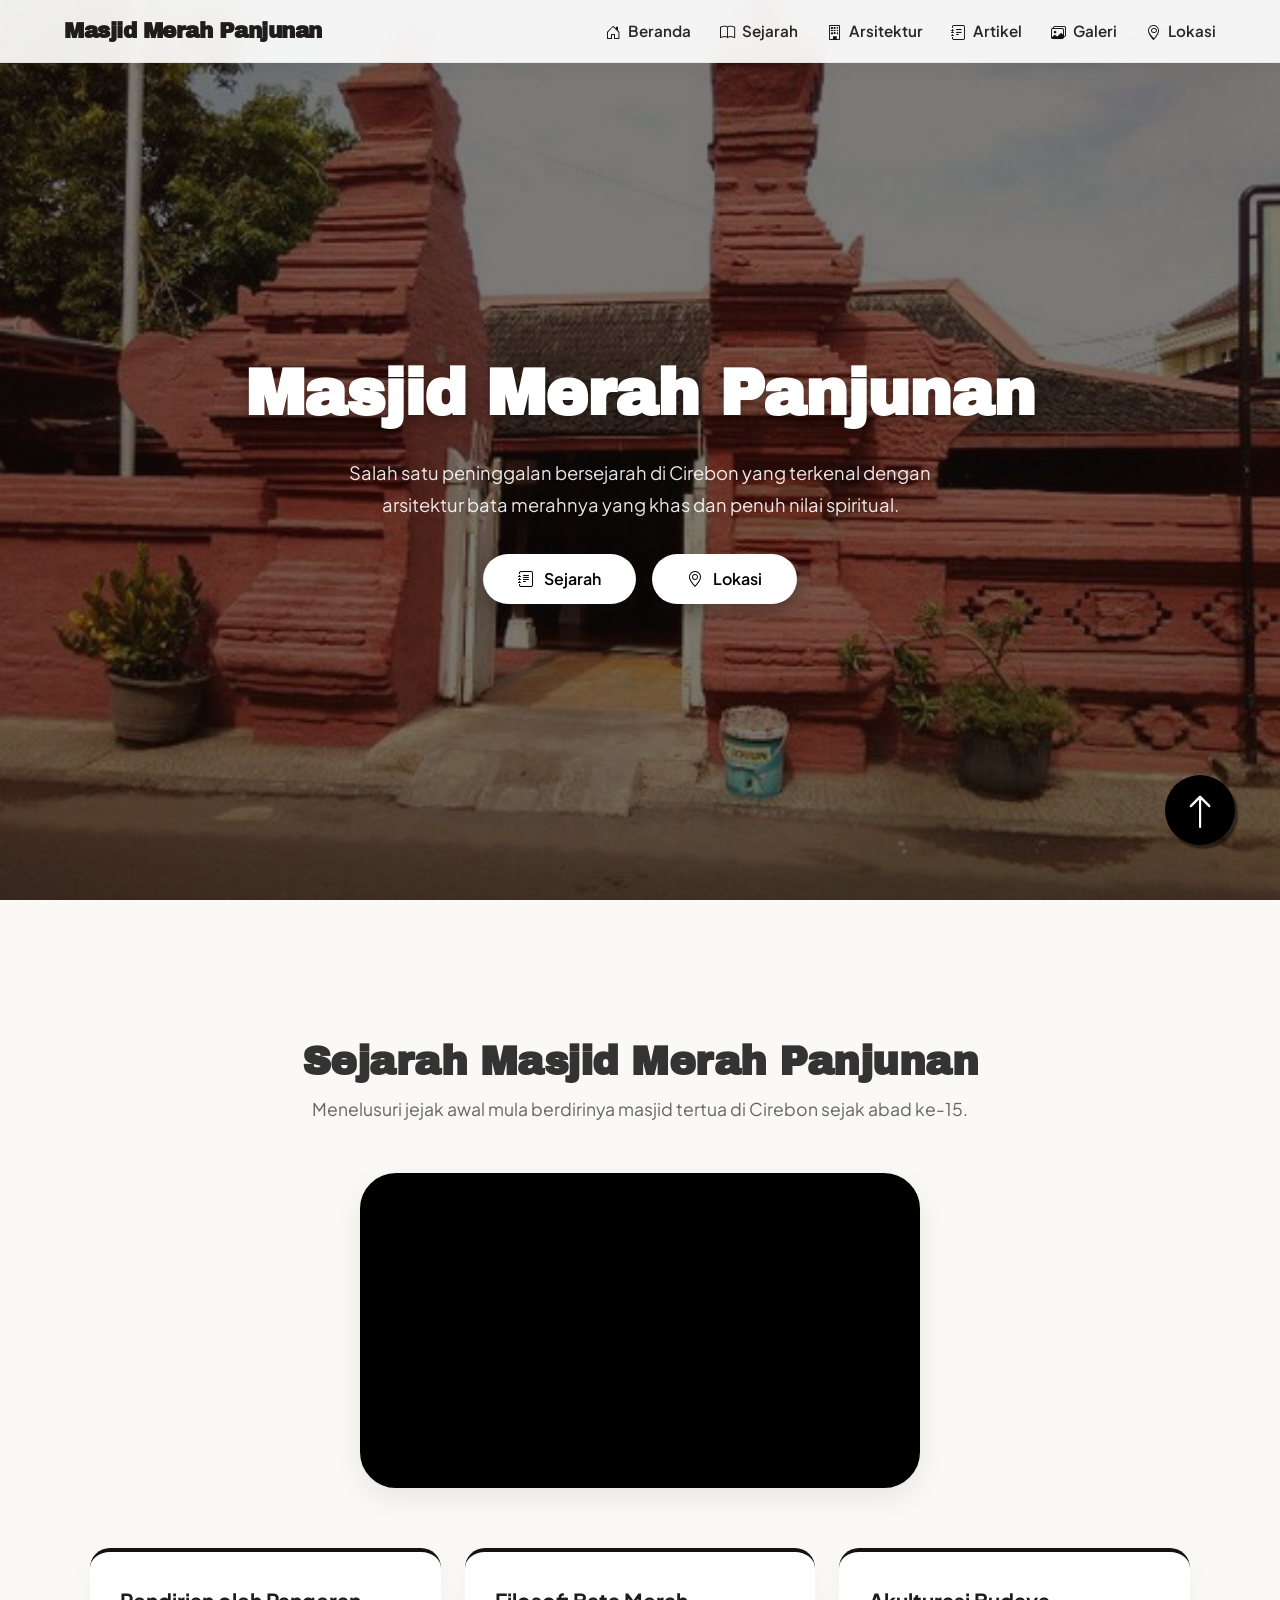
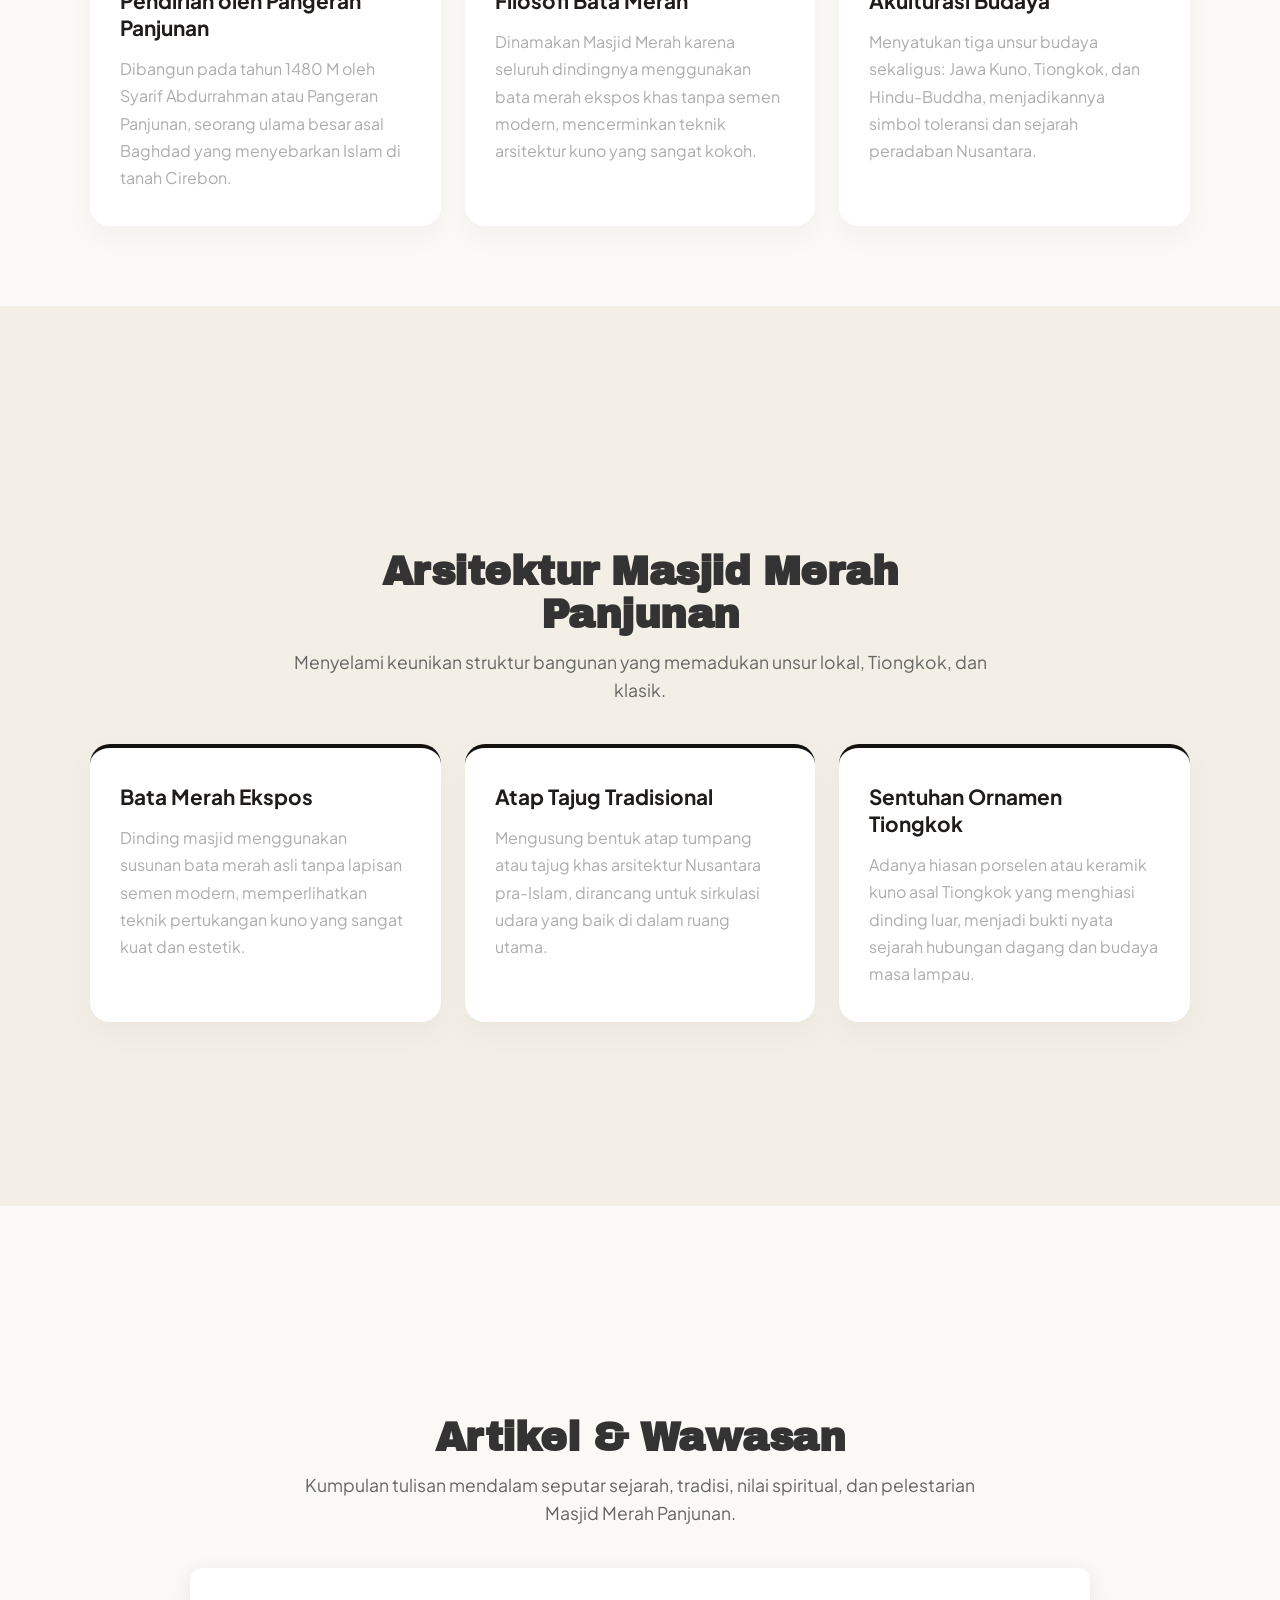
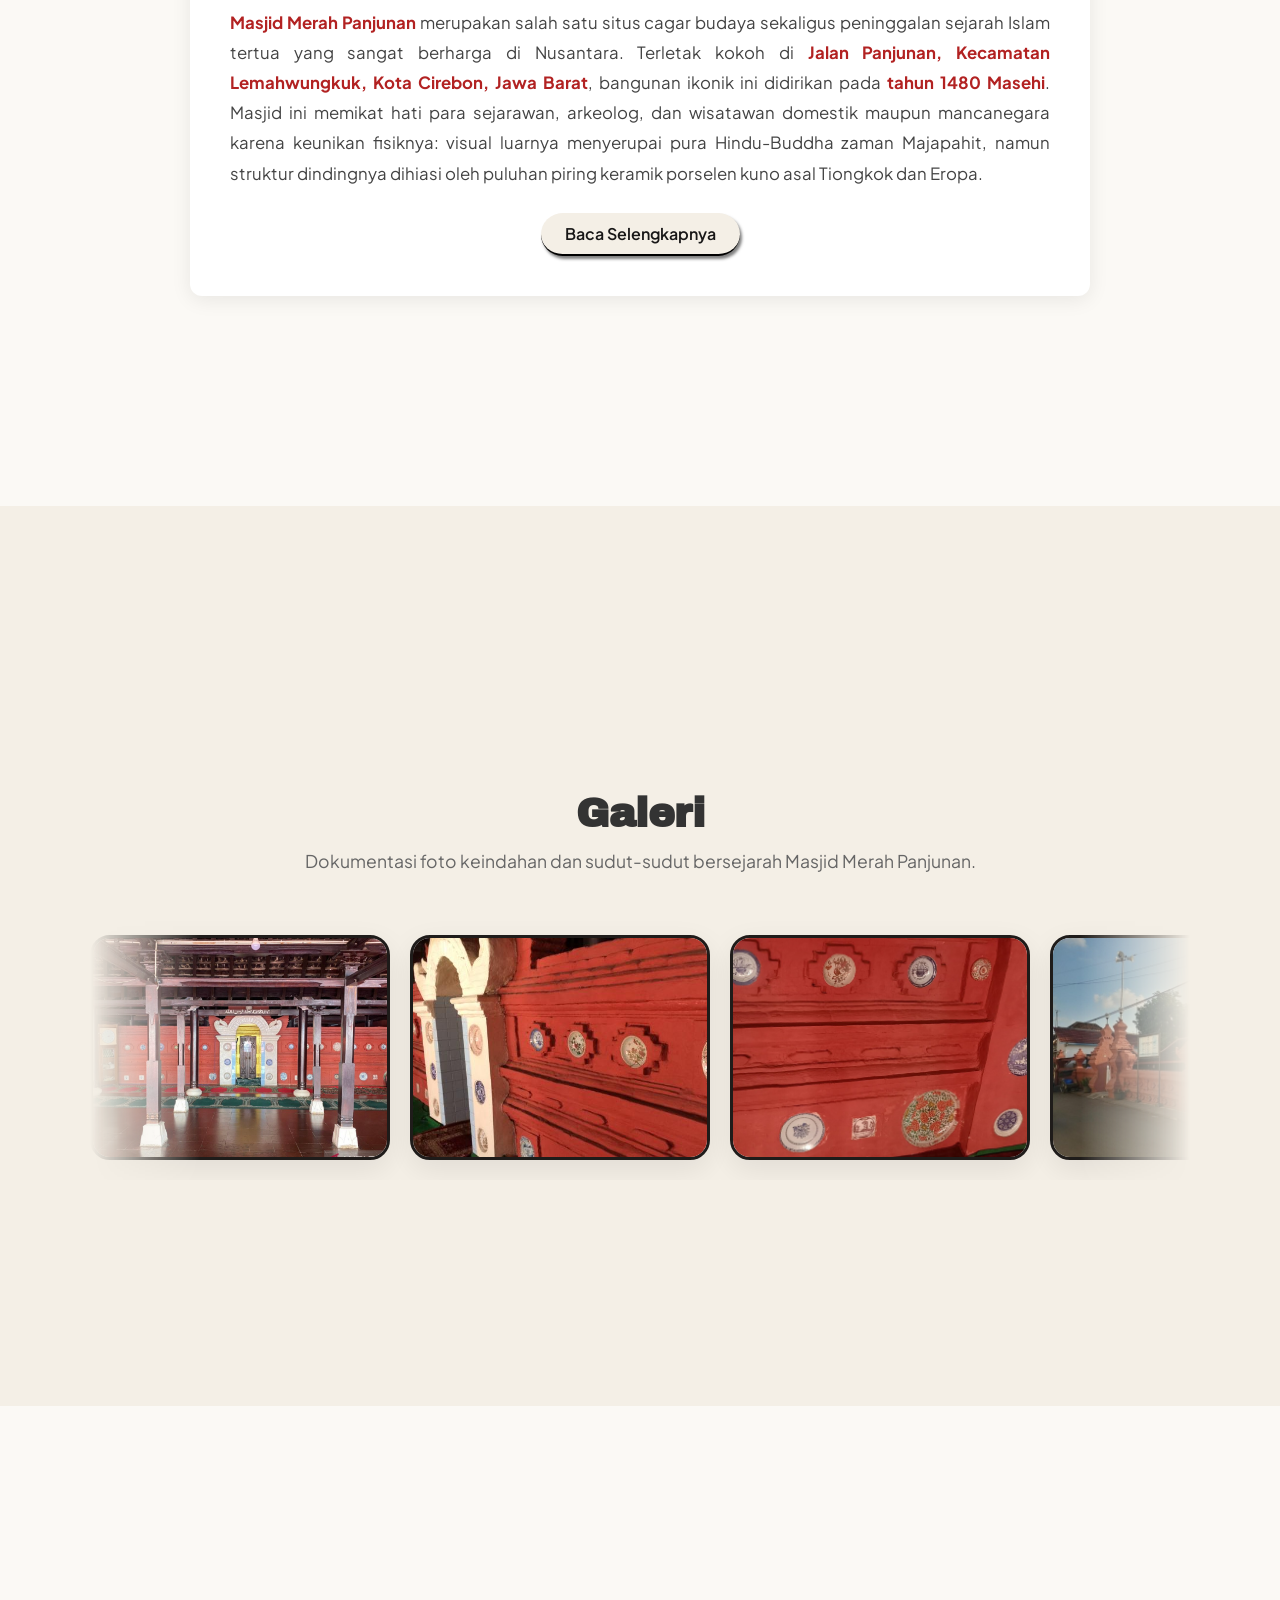
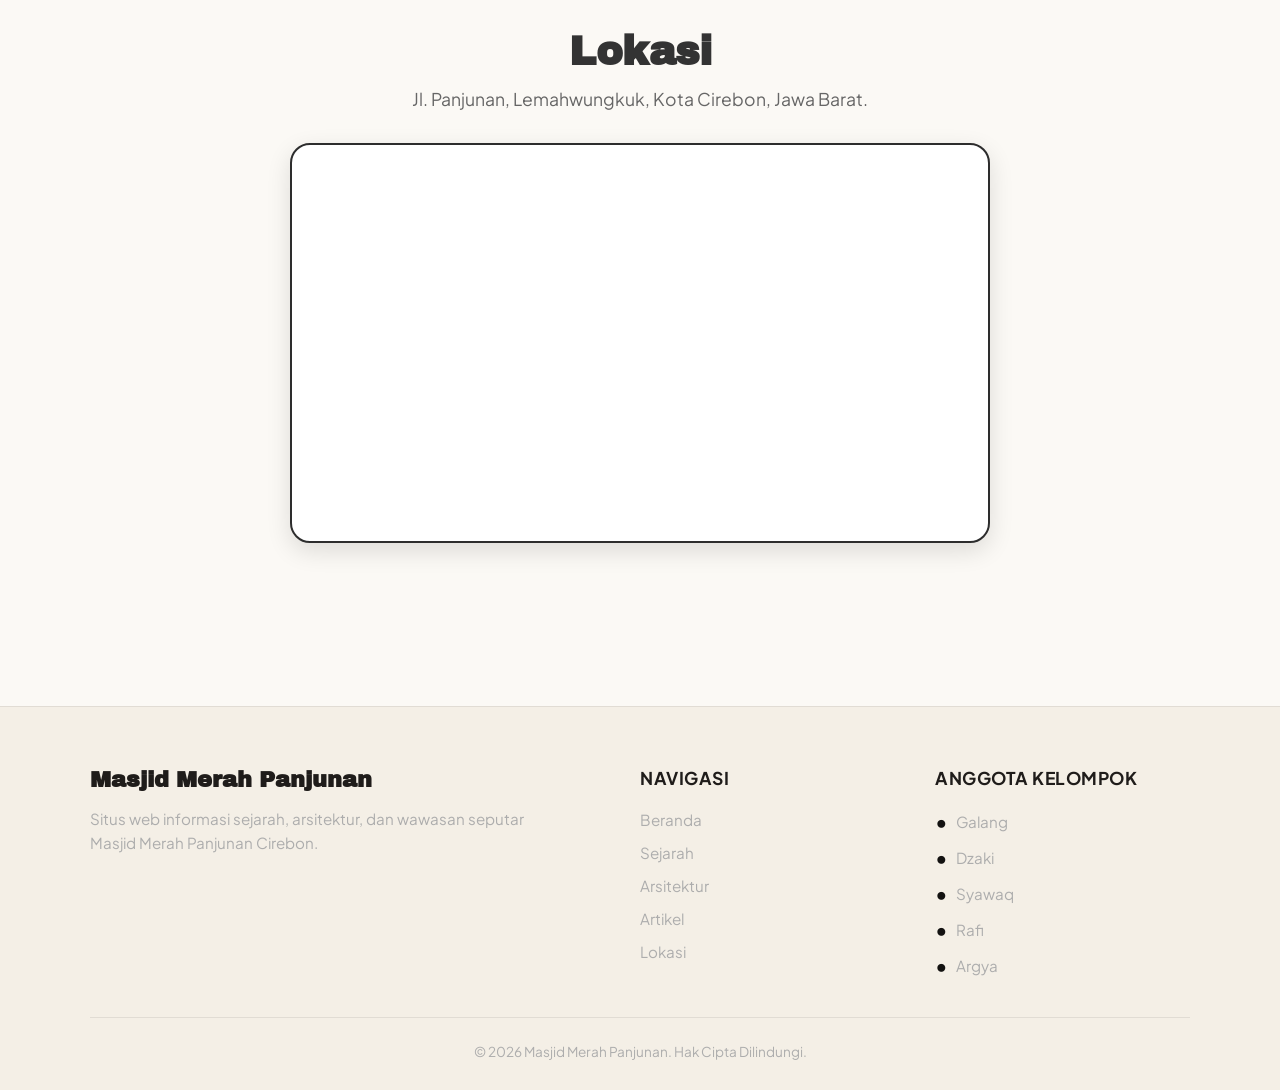
<file: index.html>
<!doctype html>
<html lang="en">
  <head>
    <meta charset="UTF-8" />
    <meta name="viewport" content="width=device-width, initial-scale=1.0" />
    <title>Masjid Merah Panjunan</title>
    <link rel="stylesheet" href="style.css" />
  </head>
  <body>
    <nav>
      <div>
        <h1>Masjid Merah Panjunan</h1>
      </div>
      <input type="checkbox" id="menu-toggle" />
      <label for="menu-toggle" class="menu-icon">
        <i class="bi bi-list"></i>
      </label>
      <ul>
        <li>
          <a href="#Beranda"><i class="bi bi-house-door"></i> Beranda</a>
        </li>
        <li>
          <a href="#Sejarah"><i class="bi bi-book"></i> Sejarah</a>
        </li>
        <li>
          <a href="#Arsitektur"><i class="bi bi-building"></i> Arsitektur</a>
        </li>
        <li>
          <a href="#Artikel"><i class="bi bi-journal-text"></i> Artikel</a>
        </li>
        <li>
          <a href="#Galeri"><i class="bi bi-images"></i> Galeri</a>
        </li>
        <li>
          <a href="#Lokasi"><i class="bi bi-geo-alt"></i> Lokasi</a>
        </li>
      </ul>
    </nav>

    <div>
      <section id="Beranda">
        <div class="content-beranda">
          <div class="judul-beranda">
            <h1>Masjid Merah Panjunan</h1>
            <p>
              Salah satu peninggalan bersejarah di Cirebon yang terkenal
              dengan<br />
              arsitektur bata merahnya yang khas dan penuh nilai spiritual.
            </p>
            <div class="kontainer-tombol">
              <a href="#Sejarah"><i class="bi bi-journal-text"></i> Sejarah</a>
              <a href="#Lokasi"><i class="bi bi-geo-alt"></i> Lokasi</a>
            </div>
          </div>
        </div>
      </section>

      <section id="Sejarah">
        <div class="content-Sejarah">
          <div class="header-box">
            <h2>Sejarah Masjid Merah Panjunan</h2>
            <p>
              Menelusuri jejak awal mula berdirinya masjid tertua di Cirebon
              sejak abad ke-15.
            </p>
          </div>
         <div class="video-masjid">
            <iframe width="560" height="315" 
                    src="https://www.youtube.com/embed/Fk0b84QQvgU" 
                    title="Video Sejarah Masjid Merah Panjunan" 
                    frameborder="0" 
                     style="border: none;"
                    allow="autoplay; loop" 
                    allowfullscreen>
            </iframe>
          </div>

          <div class="box-sejarah">
            <div class="story-card">
              <h3>Pendirian oleh Pangeran Panjunan</h3>
              <p>
                Dibangun pada tahun 1480 M oleh Syarif Abdurrahman atau Pangeran
                Panjunan, seorang ulama besar asal Baghdad yang menyebarkan
                Islam di tanah Cirebon.
              </p>
            </div>

            <div class="story-card">
              <h3>Filosofi Bata Merah</h3>
              <p>
                Dinamakan Masjid Merah karena seluruh dindingnya menggunakan
                bata merah ekspos khas tanpa semen modern, mencerminkan teknik
                arsitektur kuno yang sangat kokoh.
              </p>
            </div>

            <div class="story-card">
              <h3>Akulturasi Budaya</h3>
              <p>
                Menyatukan tiga unsur budaya sekaligus: Jawa Kuno, Tiongkok, dan
                Hindu-Buddha, menjadikannya simbol toleransi dan sejarah
                peradaban Nusantara.
              </p>
            </div>
          </div>
        </div>
      </section>

      <section id="Arsitektur">
        <div class="content-arsitektur">
          <div class="header-box">
            <h2>Arsitektur Masjid Merah Panjunan</h2>
            <p>
              Menyelami keunikan struktur bangunan yang memadukan unsur lokal,
              Tiongkok, dan klasik.
            </p>
          </div>

          <div class="box-arsitektur">
            <div class="story-card">
              <h3>Bata Merah Ekspos</h3>
              <p>
                Dinding masjid menggunakan susunan bata merah asli tanpa lapisan
                semen modern, memperlihatkan teknik pertukangan kuno yang sangat
                kuat dan estetik.
              </p>
            </div>

            <div class="story-card">
              <h3>Atap Tajug Tradisional</h3>
              <p>
                Mengusung bentuk atap tumpang atau tajug khas arsitektur
                Nusantara pra-Islam, dirancang untuk sirkulasi udara yang baik
                di dalam ruang utama.
              </p>
            </div>

            <div class="story-card">
              <h3>Sentuhan Ornamen Tiongkok</h3>
              <p>
                Adanya hiasan porselen atau keramik kuno asal Tiongkok yang
                menghiasi dinding luar, menjadi bukti nyata sejarah hubungan
                dagang dan budaya masa lampau.
              </p>
            </div>
          </div>
        </div>
      </section>

      <section id="Artikel">
        <div class="content-artikel">
          <div class="header-box">
            <h2>Artikel & Wawasan</h2>
            <p>
              Kumpulan tulisan mendalam seputar sejarah, tradisi, nilai
              spiritual, dan pelestarian Masjid Merah Panjunan.
            </p>
          </div>

          <div class="box-artikel">
            <div class="card-artikel">
              <p>
                <strong>Masjid Merah Panjunan</strong> merupakan salah satu
                situs cagar budaya sekaligus peninggalan sejarah Islam tertua
                yang sangat berharga di Nusantara. Terletak kokoh di
                <strong
                  >Jalan Panjunan, Kecamatan Lemahwungkuk, Kota Cirebon, Jawa
                  Barat</strong
                >, bangunan ikonik ini didirikan pada
                <strong>tahun 1480 Masehi</strong>. Masjid ini memikat hati para
                sejarawan, arkeolog, dan wisatawan domestik maupun mancanegara
                karena keunikan fisiknya: visual luarnya menyerupai pura
                Hindu-Buddha zaman Majapahit, namun struktur dindingnya dihiasi
                oleh puluhan piring keramik porselen kuno asal Tiongkok dan
                Eropa.
              </p>
              <div class="btn-conatent">
                <a href="artikel.html#Artikel" class="btn-baca"
                  >Baca Selengkapnya</a
                >
              </div>
            </div>
          </div>
        </div>
      </section>

      <section id="Galeri">
        <div class="content-galeri">
          <div class="header-box">
            <h2>Galeri</h2>
            <p>
              Dokumentasi foto keindahan dan sudut-sudut bersejarah Masjid Merah
              Panjunan.
            </p>
          </div>

          <div class="slider-wrapper">
            <div class="slider-container">
              <div class="galeri-item">
                <img src="img/dalam_masjid.jpg" alt="Dalam Masjid" />
              </div>
              <div class="galeri-item">
                <img src="img/Bata_Merah.jpg" alt="Bata Merah" />
              </div>
              <div class="galeri-item">
                <img src="img/Ornamen_Kuno.jpg" alt="Ornamen Kuno" />
              </div>
              <div class="galeri-item">
                <img src="img/masjid.jpeg" alt="Suasana Masjid" />
              </div>
              <div class="galeri-item">
                <img src="img/depan_masjid.jpg" alt="Bagian Depan Masjid" />
              </div>

              <div class="galeri-item">
                <img src="img/dalam_masjid.jpg" alt="Dalam Masjid" />
              </div>
              <div class="galeri-item">
                <img src="img/Bata_Merah.jpg" alt="Bata Merah" />
              </div>
              <div class="galeri-item">
                <img src="img/Ornamen_Kuno.jpg" alt="Ornamen Kuno" />
              </div>
            </div>
          </div>
        </div>
      </section>

      <section id="Lokasi">
        <div class="header-box">
          <h2>Lokasi</h2>
          <p>Jl. Panjunan, Lemahwungkuk, Kota Cirebon, Jawa Barat.</p>
          <div class="maps">
            <iframe
              src="https://www.google.com/maps/embed?pb=!1m18!1m12!1m3!1d441.26518538133433!2d108.56615207750491!3d-6.717559128177963!2m3!1f0!2f0!3f0!3m2!1i1024!2i768!4f13.1!3m3!1m2!1s0x2e6ee27cb384d045%3A0x30d90e24c8a1db21!2sMasjid%20Merah%20Panjunan!5e0!3m2!1sid!2sid!4v1790417311982!5m2!1sid!2sid"
              width="600"
              height="450"
              style="border: 0"
              allowfullscreen=""
              loading="lazy"
              referrerpolicy="strict-origin-when-cross-origin"
            ></iframe>
          </div>
        </div>
      </section>
    </div>

    <div id="chatbot-widget" class="chat-closed">
      <div id="chat-toggle" class="icon-floot">
        <a href="#Beranda"><i class="bi bi-arrow-up"></i></a>
      </div>
    </div>

    <footer>
      <div class="footer-container">
        <div class="footer-info">
          <h3>Masjid Merah Panjunan</h3>
          <p>
            Situs web informasi sejarah, arsitektur, dan wawasan seputar Masjid
            Merah Panjunan Cirebon.
          </p>
        </div>

        <div class="footer-links">
          <h4>Navigasi</h4>
          <ul>
            <li><a href="#Beranda">Beranda</a></li>
            <li><a href="#Sejarah">Sejarah</a></li>
            <li><a href="#Arsitektur">Arsitektur</a></li>
            <li><a href="#Artikel">Artikel</a></li>
            <li><a href="#Lokasi">Lokasi</a></li>
          </ul>
        </div>

        <div class="footer-team">
          <h4>Anggota Kelompok</h4>
          <ul class="team-list">
            <li>Galang</li>
            <li>Dzaki</li>
            <li>Syawaq</li>
            <li>Rafi</li>
            <li>Argya</li>
          </ul>
        </div>
      </div>

      <div class="footer-bottom">
        <p>&copy; 2026 Masjid Merah Panjunan. Hak Cipta Dilindungi.</p>
      </div>
    </footer>
  </body>
</html>
</file>
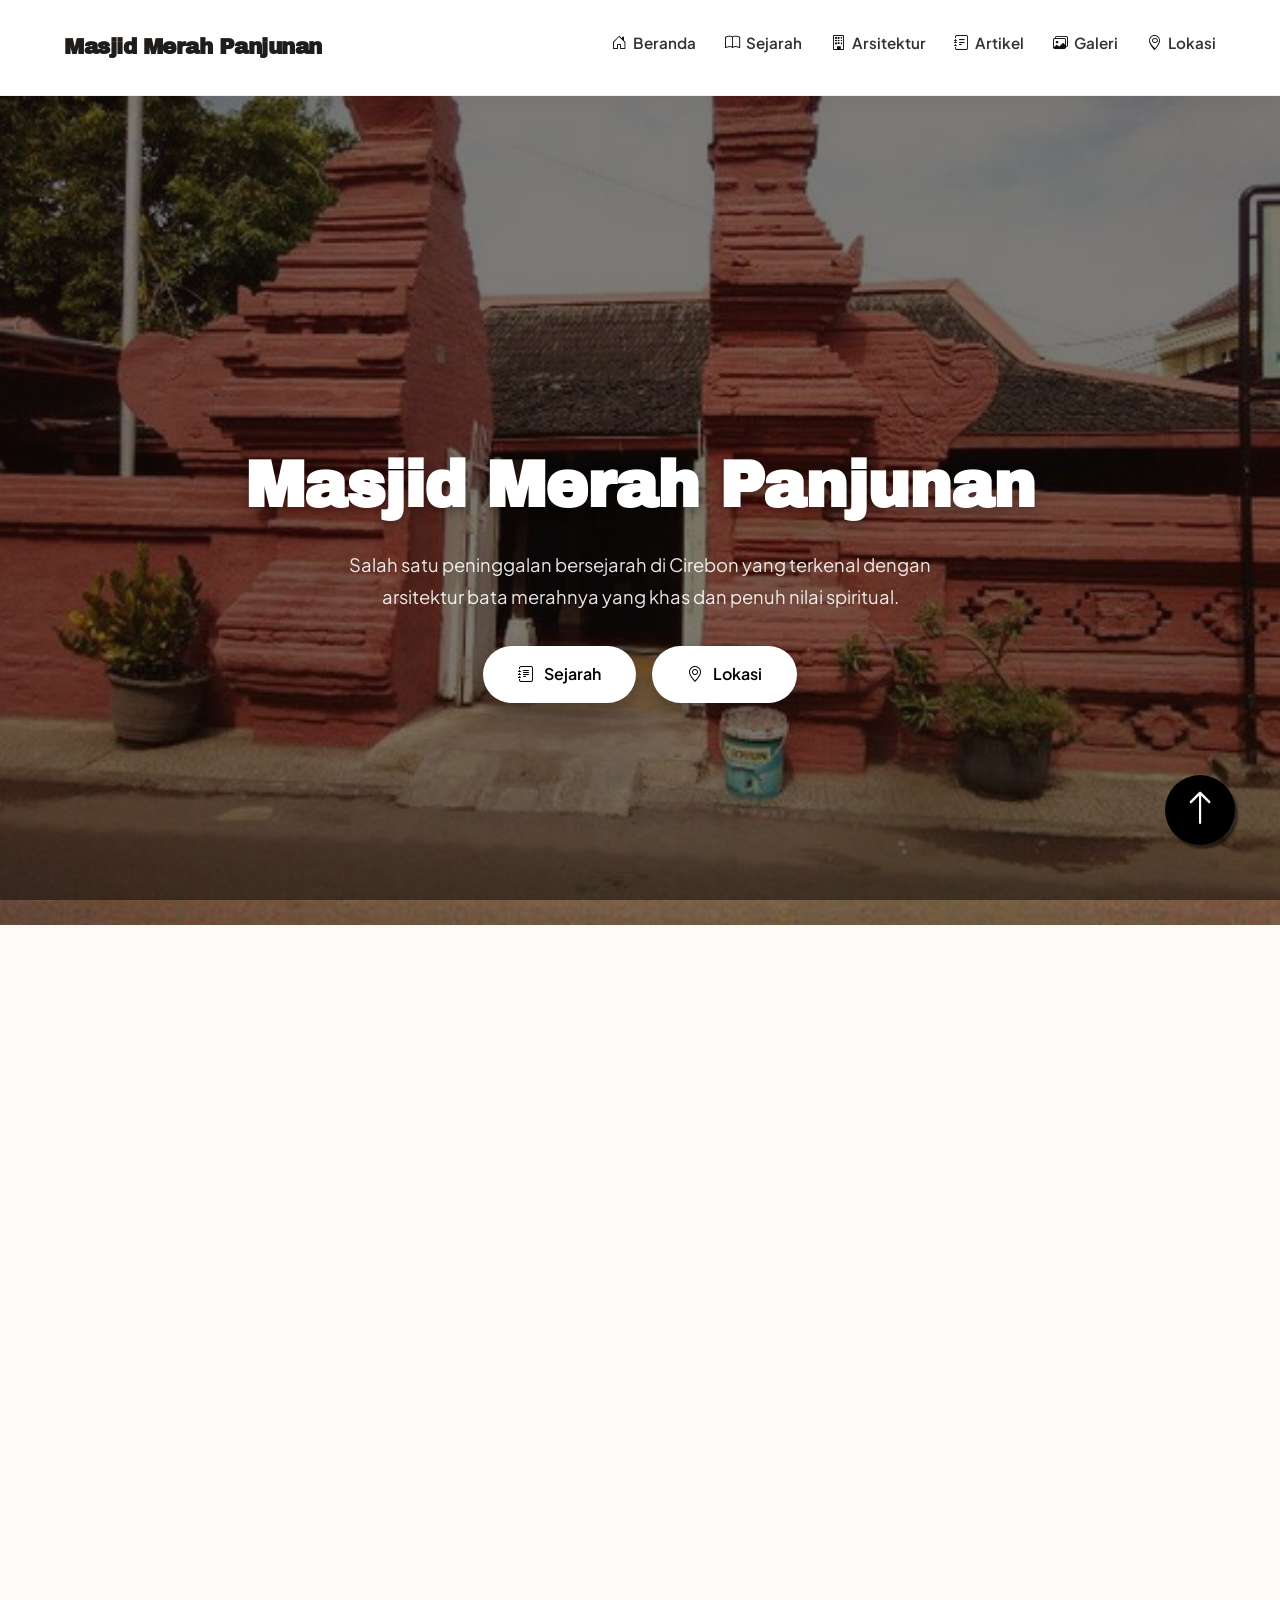
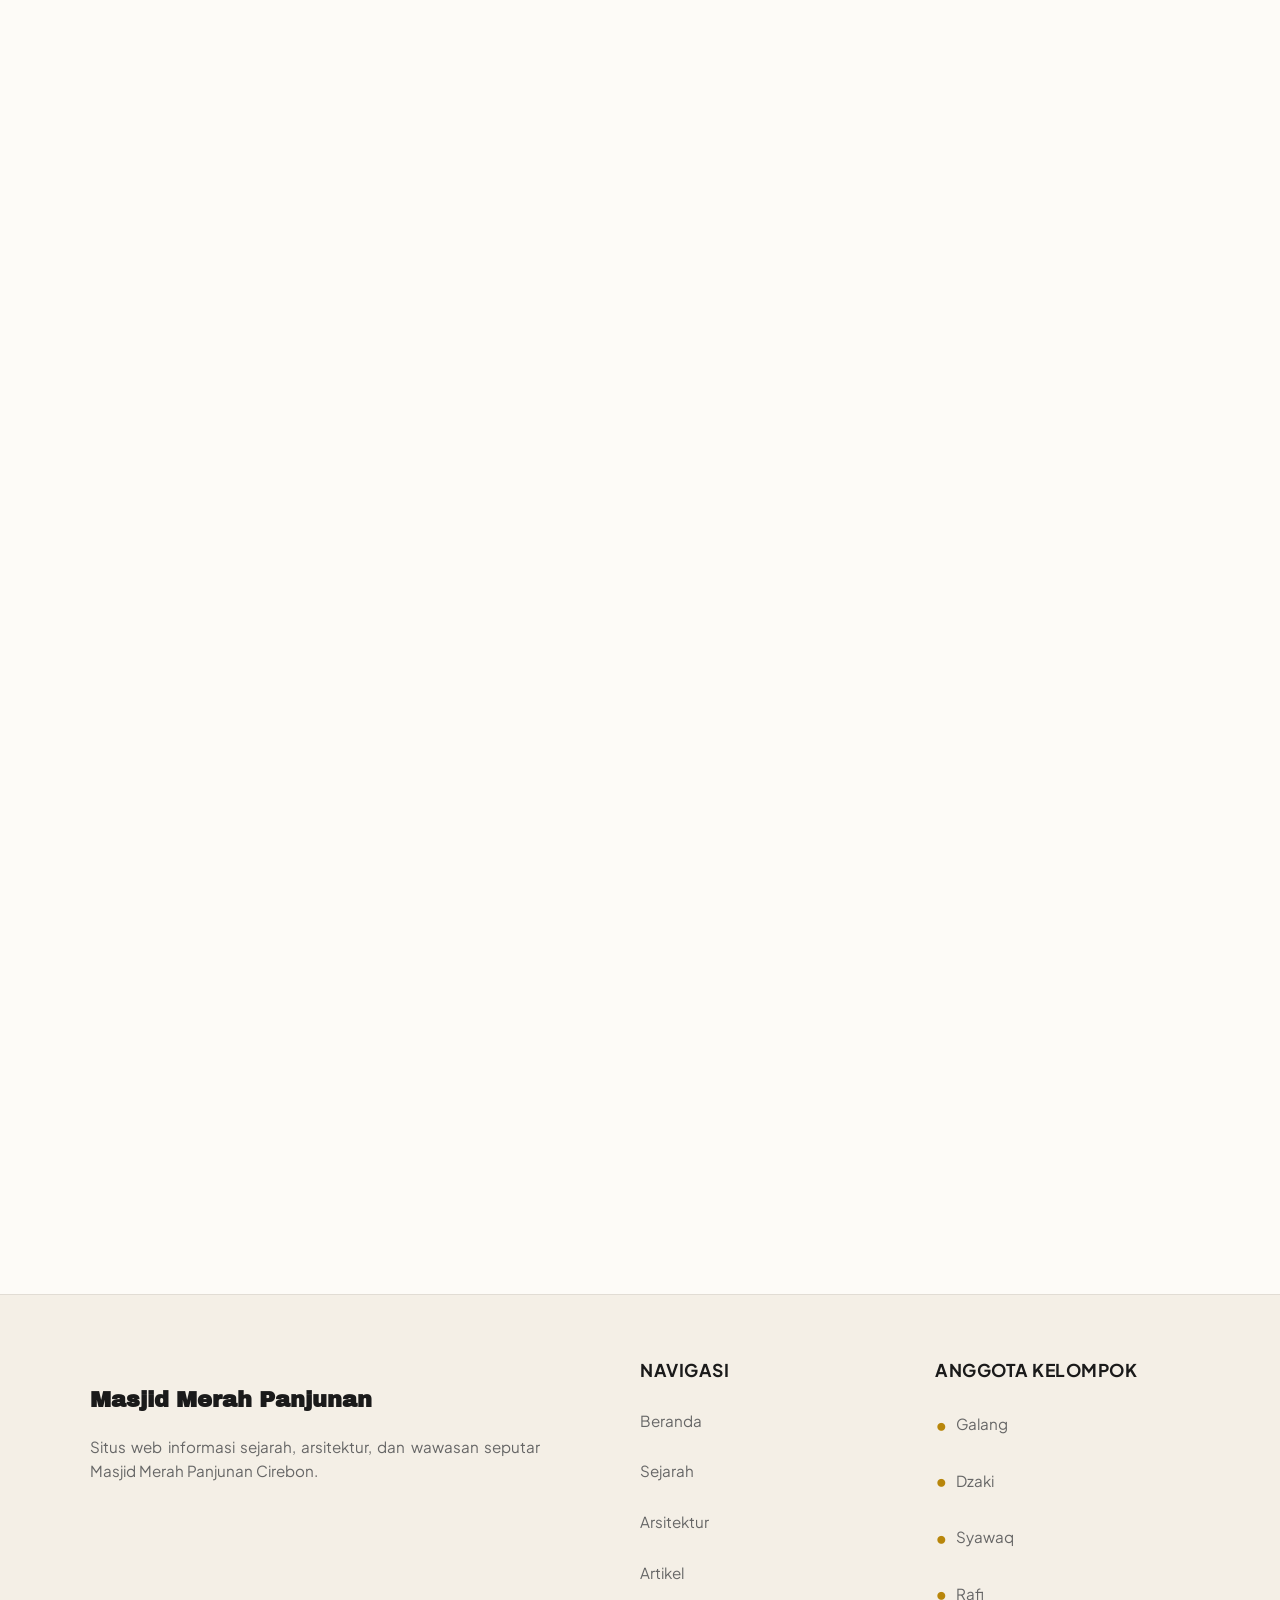
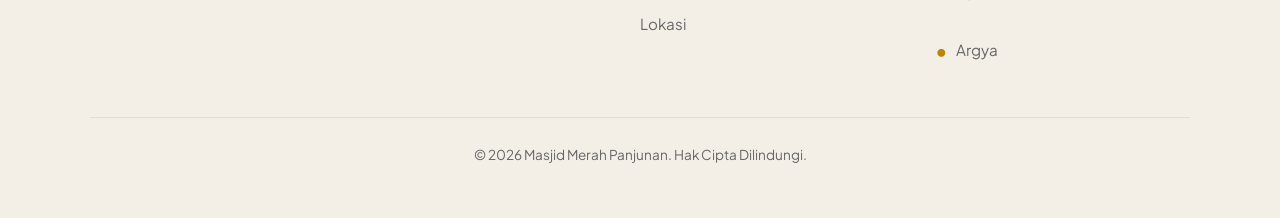
<file: artikel.html>
<!doctype html>
<html lang="id">
  <head>
    <meta charset="UTF-8" />
    <meta name="viewport" content="width=device-width, initial-scale=1.0" />
    <title>Masjid Merah Panjunan - Akulturasi & Sejarah Terperinci</title>
    <link rel="stylesheet" href="style_artikel.css" />
    <link rel="stylesheet" href="scroll-animation-artikel.css" />
  </head>
  <body>
    <nav id="home">
      <div>
        <h1>Masjid Merah Panjunan</h1>
      </div>
      <input type="checkbox" id="menu-toggle" />
      <label for="menu-toggle" class="menu-icon">
        <i class="bi bi-list"></i>
      </label>
      <ul>
        <li>
          <a href="index.html#Beranda"
            ><i class="bi bi-house-door"></i> Beranda</a
          >
        </li>
        <li>
          <a href="index.html#Sejarah"><i class="bi bi-book"></i> Sejarah</a>
        </li>
        <li>
          <a href="index.html#Arsitektur"
            ><i class="bi bi-building"></i> Arsitektur</a
          >
        </li>
        <li>
          <a href="#Artikel"><i class="bi bi-journal-text"></i> Artikel</a>
        </li>
        <li>
          <a href="index.html#Galeri"><i class="bi bi-images"></i> Galeri</a>
        </li>
        <li>
          <a href="index.html#Lokasi"><i class="bi bi-geo-alt"></i> Lokasi</a>
        </li>
      </ul>
    </nav>

    <section id="Beranda">
      <div class="content-beranda">
        <div class="judul-beranda">
          <h1>Masjid Merah Panjunan</h1>
          <p>
            Salah satu peninggalan bersejarah di Cirebon yang terkenal dengan<br />
            arsitektur bata merahnya yang khas dan penuh nilai spiritual.
          </p>
          <div class="kontainer-tombol">
            <a href="index.html#Sejarah"
              ><i class="bi bi-journal-text"></i> Sejarah</a
            >
            <a href="index.html#Lokasi"><i class="bi bi-geo-alt"></i> Lokasi</a>
          </div>
        </div>
      </div>
    </section>

    <div class="container" id="Artikel">
      <div class="slider-wrapper">
            <div class="slider-container">
              <div class="galeri-item">
                <img src="img/dalam_masjid.jpg" alt="Dalam Masjid" />
              </div>
              <div class="galeri-item">
                <img src="img/Bata_Merah.jpg" alt="Bata Merah" />
              </div>
              <div class="galeri-item">
                <img src="img/Ornamen_Kuno.jpg" alt="Ornamen Kuno" />
              </div>
              <div class="galeri-item">
                <img src="img/masjid.jpeg" alt="Suasana Masjid" />
              </div>
              <div class="galeri-item">
                <img src="img/depan_masjid.jpg" alt="Bagian Depan Masjid" />
              </div>

              <div class="galeri-item">
                <img src="img/dalam_masjid.jpg" alt="Dalam Masjid" />
              </div>
              <div class="galeri-item">
                <img src="img/Bata_Merah.jpg" alt="Bata Merah" />
              </div>
              <div class="galeri-item">
                <img src="img/Ornamen_Kuno.jpg" alt="Ornamen Kuno" />
              </div>
            </div>
          </div>
      <p>
        <strong>Masjid Merah Panjunan</strong> merupakan salah satu situs cagar
        budaya sekaligus peninggalan sejarah Islam tertua yang sangat berharga
        di Nusantara. Terletak kokoh di
        <strong
          >Jalan Panjunan, Kecamatan Lemahwungkuk, Kota Cirebon, Jawa
          Barat</strong
        >, bangunan ikonik ini didirikan pada
        <strong>tahun 1480 Masehi</strong>. Masjid ini memikat hati para
        sejarawan, arkeolog, dan wisatawan domestik maupun mancanegara karena
        keunikan fisiknya: visual luarnya menyerupai pura Hindu-Buddha zaman
        Majapahit, namun struktur dindingnya dihiasi oleh puluhan piring keramik
        porselen kuno asal Tiongkok dan Eropa.
      </p>

      <p>
        Kehadiran masjid ini menjadi bukti otentik bagaimana Islam menyebar di
        tanah Jawa purba melalui metode dakwah yang damai, inklusif, dan
        menghormati tradisi masyarakat lokal yang saat itu mayoritas masih
        memeluk agama Hindu atau menganut kepercayaan kapitayan.
      </p>

      <h2>1. Sejarah Pendirian & Asal-usul Kampung Pengrajin</h2>

      <h3>Pionir Pendirian: Syekh Syarif Abdurrahman</h3>
      <p>
        Masjid ini awalnya dibangun sebagai sebuah musala, surau, atau tempat
        peribadatan kecil yang akrab disebut warga lokal sebagai
        <strong>Tajug Al-Athayah</strong>. Tokoh sentral di balik pendirian
        tajug ini adalah <strong>Syekh Syarif Abdurrahman</strong>, seorang
        ulama terpandang keturunan Hadramaut (Yaman) yang melakukan perjalanan
        spiritual dari Baghdad menuju tanah Jawa. Di Cirebon, beliau menetap dan
        menjadi murid sekaligus ipar dari salah satu figur Wali Songo terkemuka,
        yaitu <strong>Sunan Gunung Jati</strong> (Syarif Hidayatullah). Seiring
        berjalannya waktu, dedikasi dan ketokohannya membuat beliau dianugerahi
        gelar <strong>Pangeran Panjunan</strong> oleh Kesultanan Cirebon.
      </p>

      <h3>Etimologi Nama "Panjunan" dan "Masjid Merah"</h3>
      <ul>
        <li>
          <strong>Nama "Panjunan":</strong> Merujuk pada mata pencaharian awal
          masyarakat setempat. Pada abad ke-15, kawasan pesisir ini dihuni oleh
          komunitas perajin tembikar, kendi, dan gerabah yang terbuat dari tanah
          liat. Dalam bahasa Jawa kuno dan dialek lokal, perajin wadah tanah
          liat disebut sebagai pengrajin <em>"jun"</em>. Wilayah pemukiman
          mereka akhirnya dilekatkan dengan nama Kampung Panjunan.
        </li>
        <li>
          <strong>Nama "Masjid Merah":</strong> Merupakan sebutan visual dari
          masyarakat. Kontras dengan masjid-masjid modern yang dilapisi semen
          halus atau cat berwarna-warni, bangunan ini mempertahankan struktur
          dinding luar dan pagar perimeter menggunakan susunan bata merah mentah
          tanpa plesteran luar, mengingatkan kita pada corak estetika kerajaan
          Hindu Jawa Timur.
        </li>
      </ul>

      <h2>2. Peran Strategis dalam Kosmologi Wali Songo</h2>
      <p>
        Masjid Merah Panjunan bukan hanya tempat pelaksanaan ibadah salat lima
        waktu bagi masyarakat pesisir, melainkan memiliki fungsi politik,
        strategi pemerintahan, dan spiritual yang amat tinggi pada masanya.
        Tempat ini tercatat sebagai salah satu saksi bisu peristiwa penting
        pembentukan peradaban Islam di Nusantara.
      </p>

      <div class="highlight-box">
        <h4>Pusat Pengukuhan Wali Sedunia (Sultanul Auliya)</h4>
        <p>
          Menurut lembaran sejarah penuturan turun-temurun Kesultanan Cirebon,
          <strong>ruang utama (bagian dalam)</strong> masjid ini merupakan
          tempat sakral yang digunakan langsung oleh Sunan Gunung Jati untuk
          memimpin rapat-rapat rahasia bersama anggota Wali Songo lainnya. Di
          ruangan inilah keputusan penting diambil, termasuk strategi dakwah
          lintas wilayah hingga pengesahan atau pengukuhan para wali sedunia.
        </p>
      </div>

      <p>
        Karena nilai sejarah dan kesakralannya yang begitu tinggi, ruang inti
        masjid ini tidak pernah dibuka untuk umum pada hari-hari biasa demi
        menjaga keaslian material dan ketenangan ruang. Pintu kayu jati berukir
        yang membatasi ruang luar dan ruang dalam
        <strong>hanya dibuka dua kali dalam setahun</strong>, yaitu pada malam
        takbiran menjelang pelaksanaan shalat Hari Raya
        <strong>Idul Fitri</strong> dan <strong>Idul Adha</strong>.
      </p>
      
      <h2>3. Detailing Arsitektur: Harmoni Akulturasi 5 Budaya</h2>
      <p>
        Elemen estetika Masjid Merah Panjunan mendobrak batasan arsitektur
        konvensional. Masjid ini tidak memiliki menara tinggi menjulang maupun
        kubah bulat besar berbahan logam. Sebagai gantinya, arsitekturnya
        merangkum lima kebudayaan besar dunia dalam satu harmoni fisik:
      </p>

      <div class="table-container">
        <table>
          <thead>
            <tr>
              <th style="width: 25%">Unsur Budaya</th>
              <th style="width: 75%">Manifestasi Fisik pada Bangunan Masjid</th>
            </tr>
          </thead>
          <tbody>
            <tr>
              <td><strong>Hindu-Buddha (Jawa Kuno)</strong></td>
              <td>
                Struktur gerbang luar yang menggunakan model
                <em>Candi Bentar</em> (gapura terbelah dua tanpa atap) khas
                arsitektur Majapahit, serta atap model
                <em>Limasan</em> tradisional bertumpuk dengan penutup sirap
                kayu.
              </td>
            </tr>
            <tr>
              <td><strong>Tionghoa (Cina)</strong></td>
              <td>
                Puluhan piring porselen dinasti kuno yang tertanam rapi di
                sepanjang dinding bata merah interior maupun eksterior.
                Kehadiran porselen ini merupakan buah dari relasi diplomatik dan
                pernikahan Sunan Gunung Jati dengan Putri Ong Tien asal
                Tiongkok.
              </td>
            </tr>
            <tr>
              <td><strong>Eropa (Kolonial/Belanda)</strong></td>
              <td>
                Beberapa piring keramik pajangan yang menempel di dinding
                menampilkan motif lanskap alam dan pola khas eropa berwarna
                biru-putih (Delftware) yang dibawa oleh kongsi dagang barat
                kuno.
              </td>
            </tr>
            <tr>
              <td><strong>Arab (Timur Tengah)</strong></td>
              <td>
                Pola tata ruang interior yang memisahkan area suci, keberadaan
                mihrab (tempat pengimaman) yang bersahaja, serta inskripsi huruf
                atau nuansa pembagian shaf yang mengadopsi kaidah fikih Islam.
              </td>
            </tr>
            <tr>
              <td><strong>Kearifan Lokal Cirebon</strong></td>
              <td>
                Penerapan teknik sambungan kayu tanpa paku (pantek kayu) serta
                ornamen ukiran bermotif mega mendung samar pada tiang-tiang kayu
                penopang utama.
              </td>
            </tr>
          </tbody>
        </table>
      </div>

      <h2>4. Struktur Interior & Simbolisme Filosofis</h2>
      <p>
        Setiap detail material dan penataan ruang di dalam kompleks Masjid Merah
        Panjunan mengandung filosofi teologis mendalam:
      </p>

      <ul>
        <li>
          <strong>Soko Guru dan Tiang Penyangga (17 Tiang):</strong> Ketika
          memasuki ruang dalam, pengunjung akan menghitung tiang penopang
          struktur atap berjumlah tepat <strong>17 tiang</strong>. Jumlah ini
          bukan kebetulan matematis, melainkan visualisasi dari
          <strong>17 rakaat salat wajib</strong> yang wajib dikerjakan oleh
          seorang Muslim dalam kurun waktu 24 jam.
        </li>
        <li>
          <strong>Ketinggian Lantai yang Merendah:</strong> Lantai dasar ruang
          ibadah sengaja dibangun dengan elevasi yang lebih rendah daripada
          jalan umum eksterior di luar masjid. Desain ini membawa pesan
          sufistik: barangsiapa melangkahkan kaki ke dalam rumah Allah, ia harus
          menundukkan kepala, membuang segala atribut kesombongan duniawi, dan
          bersikap <em>tawadhu</em> (rendah hati) di hadapan keagungan Sang
          Pencipta.
        </li>
        <li>
          <strong>Filosofi Bata Merah:</strong> Dominasi warna merah bata
          melambangkan elemen <em>keberanian</em>. Konsep ini mengajarkan umat
          manusia untuk berani menegakkan keadilan, berani melawan hawa nafsu,
          serta teguh dalam menyebarkan kebaikan (<em
            >amar ma'ruf nahi munkar</em
          >).
        </li>
      </ul>

      <h2>Kesimpulan</h2>
      <p>
        Masjid Merah Panjunan melampaui fungsinya sebagai bangunan fisik tempat
        bersujud. Ia adalah saksi bisu peradaban, lembaran sejarah yang hidup,
        dan bukti konkret bahwa perbedaan latar belakang budaya—baik Hindu,
        Jawa, Arab, Eropa, maupun Tiongkok—dapat melebur indah tanpa harus
        saling meniadakan. Warisan arsitektur di tanah Cirebon ini menggaungkan
        pesan abadi tentang indahnya toleransi, kebijaksanaan dakwah masa lalu,
        dan kekayaan kultural yang wajib kita lestarikan hingga generasi
        mendatang.
      </p>

      <div class="nav-card-container">
        <div class="nav-card-body">
          <a href="#home" class="nav-card-item">
            <div class="nav-icon-wrapper">
              <i class="bi bi-arrow-up-short"></i>
            </div>
            <div class="nav-text-wrapper">
              <span class="nav-title">Kembali Ke Atas</span>
              <span class="nav-subtitle">Ke bagian awal halaman</span>
            </div>
          </a>

          <div class="nav-card-divider"></div>
          <a href="index.html#Beranda" class="nav-card-item">
            <div class="nav-icon-wrapper">
              <i class="bi bi-house-door"></i>
            </div>
            <div class="nav-text-wrapper">
              <span class="nav-title">Kembali Ke Beranda</span>
              <span class="nav-subtitle">Menuju menu utama</span>
            </div>
          </a>
        </div>
      </div>
    </div>

    <div id="chatbot-widget" class="chat-closed">
      <div id="chat-toggle" class="icon-floot">
        <a href="#home"><i class="bi bi-arrow-up"></i></a>
      </div>
    </div>

    <footer>
      <div class="footer-container">
        <div class="footer-info">
          <h3>Masjid Merah Panjunan</h3>
          <p>
            Situs web informasi sejarah, arsitektur, dan wawasan seputar Masjid
            Merah Panjunan Cirebon.
          </p>
        </div>

        <div class="footer-links">
          <h4>Navigasi</h4>
          <ul>
            <li><a href="index.html#Beranda">Beranda</a></li>
            <li><a href="index.html#Sejarah">Sejarah</a></li>
            <li><a href="index.html#Arsitektur">Arsitektur</a></li>
            <li><a href="index.html#Artikel">Artikel</a></li>
            <li><a href="index.html#Lokasi">Lokasi</a></li>
          </ul>
        </div>

        <div class="footer-team">
          <h4>Anggota Kelompok</h4>
          <ul class="team-list">
            <li>Galang</li>
            <li>Dzaki</li>
            <li>Syawaq</li>
            <li>Rafi</li>
            <li>Argya</li>
          </ul>
        </div>
      </div>

      <div class="footer-bottom">
        <p>&copy; 2026 Masjid Merah Panjunan. Hak Cipta Dilindungi.</p>
      </div>
    </footer>
  </body>
</html>
</file>
<file: scroll-animation-artikel.css>
@media (prefers-reduced-motion: no-preference) {
  @supports (animation-timeline: view()) {
    .container > .slider-wrapper,
    .container > p,
    .container > h2,
    .container > h3,
    .container > ul,
    .container > .highlight-box,
    .container > .table-container,
    .container > .nav-card-container {
      will-change: transform, opacity, filter;
    }

    .container > .slider-wrapper {
      opacity: 0;
      transform: translateY(90px) scale(0.95);
      animation: mediaFloatReveal linear both;
      animation-timeline: view();
      animation-range: entry 5% cover 34%;
    }

    .container > p:nth-of-type(odd) {
      opacity: 0;
      transform: translateX(-70px);
      animation: driftLeftReveal linear both;
      animation-timeline: view();
      animation-range: entry 10% cover 36%;
    }

    .container > p:nth-of-type(even) {
      opacity: 0;
      transform: translateX(70px);
      animation: driftRightReveal linear both;
      animation-timeline: view();
      animation-range: entry 10% cover 36%;
    }

    .container > h2 {
      opacity: 0;
      filter: blur(10px);
      transform: translateY(60px);
      animation: headingReveal linear both;
      animation-timeline: view();
      animation-range: entry 5% cover 28%;
    }

    .container > h3 {
      opacity: 0;
      transform: translateY(45px) scale(0.96);
      animation: lineFocusReveal linear both;
      animation-timeline: view();
      animation-range: entry 8% cover 30%;
    }

    .container > ul {
      opacity: 0;
      transform: translateY(70px);
      animation: listRiseReveal linear both;
      animation-timeline: view();
      animation-range: entry 10% cover 38%;
    }

    .container > .highlight-box {
      opacity: 0;
      filter: blur(8px);
      transform: scale(0.92);
      animation: centerBloomReveal linear both;
      animation-timeline: view();
      animation-range: entry 8% cover 34%;
    }

    .container > .table-container {
      opacity: 0;
      transform: translateY(80px) rotateX(10deg);
      transform-origin: top center;
      animation: tableReveal linear both;
      animation-timeline: view();
      animation-range: entry 8% cover 36%;
    }

    .container > .nav-card-container {
      opacity: 0;
      transform: translateY(70px) scale(0.96);
      animation: buttonTrayReveal linear both;
      animation-timeline: view();
      animation-range: entry 12% cover 42%;
    }
  }
}

@supports (animation-timeline: scroll(root)) {
  .icon-floot {
    animation: munculPasScroll linear both;
    animation-timeline: scroll(root);
    animation-range: entry 0px exit 800px;
  }
}

@keyframes driftLeftReveal {
  from {
    opacity: 0;
    transform: translateX(-70px) rotate(-4deg);
  }
  to {
    opacity: 1;
    transform: translateX(0) rotate(0);
  }
}

@keyframes driftRightReveal {
  from {
    opacity: 0;
    transform: translateX(70px) rotate(4deg);
  }
  to {
    opacity: 1;
    transform: translateX(0) rotate(0);
  }
}

@keyframes mediaFloatReveal {
  from {
    opacity: 0;
    transform: translateY(90px) scale(0.95);
  }
  to {
    opacity: 1;
    transform: translateY(0) scale(1);
  }
}

@keyframes headingReveal {
  from {
    opacity: 0;
    filter: blur(10px);
    transform: translateY(60px);
  }
  to {
    opacity: 1;
    filter: blur(0);
    transform: translateY(0);
  }
}

@keyframes lineFocusReveal {
  from {
    opacity: 0;
    letter-spacing: 0.08em;
    transform: translateY(45px) scale(0.96);
  }
  to {
    opacity: 1;
    letter-spacing: 0;
    transform: translateY(0) scale(1);
  }
}

@keyframes listRiseReveal {
  from {
    opacity: 0;
    transform: translateY(70px);
  }
  to {
    opacity: 1;
    transform: translateY(0);
  }
}

@keyframes centerBloomReveal {
  from {
    opacity: 0;
    filter: blur(8px);
    transform: scale(0.92);
  }
  to {
    opacity: 1;
    filter: blur(0);
    transform: scale(1);
  }
}

@keyframes tableReveal {
  from {
    opacity: 0;
    transform: translateY(80px) rotateX(10deg);
  }
  to {
    opacity: 1;
    transform: translateY(0) rotateX(0);
  }
}

@keyframes buttonTrayReveal {
  from {
    opacity: 0;
    transform: translateY(70px) scale(0.96);
  }
  to {
    opacity: 1;
    transform: translateY(0) scale(1);
  }
}

@keyframes munculPasScroll {
  from {
    opacity: 0;
    visibility: hidden;
    transform: translateY(40px);
  }
  to {
    opacity: 1;
    visibility: visible;
    transform: translateY(0);
  }
}
</file>
<file: style.css>
@import url("https://fonts.googleapis.com/css2?family=Archivo+Black&family=Plus+Jakarta+Sans:wght@300;400;500;600;700&display=swap");
@import url("https://cdn.jsdelivr.net/npm/bootstrap-icons@1.13.1/font/bootstrap-icons.min.css");

:root {
  --primary-dark: #1f1c1a;
  --accent-color: #131211;
  --bg-cream: #fbf9f5;
  --card-bg: #ffffff;
  --text-main: #2b2624;
  --text-muted: #adadad;
  --transition: all 0.3s cubic-bezier(0.4, 0, 0.2, 1);
}

* {
  padding: 0;
  margin: 0;
  box-sizing: border-box;
}

html {
  scroll-behavior: smooth;
}

body {
  background-color: var(--bg-cream);
  font-family: "Plus Jakarta Sans", sans-serif;
  color: var(--text-main);
  overflow-x: hidden;
}

nav {
  position: fixed;
  top: 0;
  left: 0;
  width: 100%;
  background: rgba(255, 255, 255, 0.92);
  backdrop-filter: blur(10px);
  display: flex;
  justify-content: space-between;
  align-items: center;
  padding: 1.2rem 4rem;
  z-index: 1000;
  box-shadow: 0 4px 20px rgba(0, 0, 0, 0.04);
  border-bottom: 1px solid rgba(0, 0, 0, 0.05);
}

nav div h1 {
  font-size: 1.35rem;
  font-family: "Archivo Black", sans-serif;
  color: var(--primary-dark);
  letter-spacing: -0.5px;
}

nav ul {
  display: flex;
  list-style: none;
  align-items: center;
  gap: 1.8rem;
}

nav ul li a {
  text-decoration: none;
  font-family: "Plus Jakarta Sans", sans-serif;
  color: var(--text-main);
  font-weight: 600;
  font-size: 0.95rem;
  padding: 0.4rem 0;
  transition: var(--transition);
  position: relative;
}

nav ul li a i {
  margin-right: 4px;
  color: var(--accent-color);
}

nav ul li a::after {
  content: "";
  position: absolute;
  bottom: 0;
  left: 0;
  width: 0;
  height: 2px;
  background-color: var(--accent-color);
  transition: var(--transition);
  border-radius: 2px;
}

nav ul li a:hover {
  color: var(--accent-color);
}

nav ul li a:hover::after {
  width: 100%;
}

#menu-toggle {
  display: none;
}

.menu-icon {
  font-size: 24px;
  display: none;
  cursor: pointer;
}

@media (max-width: 768px) {
  nav {
    padding: 1rem 1.5rem;
  }

  .menu-icon {
    display: block;
    font-size: 28px;
    color: var(--primary-dark);
  }

  nav ul {
    position: absolute;
    top: 100%;
    left: 0;
    width: 100%;
    background-color: rgba(255, 255, 255, 0.98);
    backdrop-filter: blur(10px);
    flex-direction: column;
    align-items: flex-start;
    padding: 20px 30px;
    gap: 15px;
    box-shadow: 0 10px 20px rgba(0, 0, 0, 0.08);
    border-bottom: 1px solid rgba(0, 0, 0, 0.05);

    max-height: 0;
    overflow: hidden;
    opacity: 0;
    transition:
      max-height 0.4s ease,
      opacity 0.3s ease;
  }

  #menu-toggle:checked ~ ul {
    max-height: 400px;
    opacity: 1;
  }

  nav ul li {
    width: 100%;
  }

  nav ul li a {
    display: block;
    width: 100%;
    padding: 8px 0;
    font-size: 1rem;
  }

  nav ul li a::after {
    display: none;
  }
}

#Beranda {
  background-image:
    linear-gradient(rgba(15, 10, 8, 0.55), rgba(15, 10, 8, 0.55)),
    url("img/depan_masjid.jpg");
  background-size: cover;
  background-repeat: no-repeat;
  background-position: center;
  background-attachment: fixed;
  width: 100%;
  min-height: 100vh;
  display: flex;
  flex-direction: column;
  justify-content: center;
  align-items: center;
  padding: 120px 20px 60px 20px;
  color: #ffffff;
  text-align: center;
}

.content-beranda {
  max-width: 900px;
  width: 100%;
  display: flex;
  justify-content: center;
  align-items: center;
}

.judul-beranda {
  display: flex;
  flex-direction: column;
  justify-content: center;
  align-items: center;
  gap: 24px;
  width: 100%;
}

.judul-beranda h1 {
  font-family: "Archivo Black", sans-serif;
  font-size: clamp(2.5rem, 5vw, 4rem);
  letter-spacing: -1px;
  line-height: 1.2;
  text-shadow: 0 4px 12px rgba(0, 0, 0, 0.3);
  width: 100%;
  text-align: center;
}

.judul-beranda p {
  font-family: "Plus Jakarta Sans", sans-serif;
  font-weight: 400;
  font-size: 1.15rem;
  line-height: 1.7;
  color: rgba(255, 255, 255, 0.9);
  max-width: 650px;
  width: 100%;
  margin: 0 auto;
  text-align: center;
}

.kontainer-tombol {
  display: flex;
  flex-direction: row;
  justify-content: center;
  align-items: center;
  gap: 16px;
  margin-top: 10px;
  width: 100%;
}

.kontainer-tombol a {
  display: inline-flex;
  align-items: center;
  justify-content: center;
  gap: 10px;
  background-color: white;
  color: #000000;
  text-decoration: none;
  font-family: "Plus Jakarta Sans", sans-serif;
  font-weight: 600;
  padding: 0.9rem 2.2rem;
  border-radius: 50px;
  box-shadow: 0 8px 20px rgba(19, 18, 17, 0.35);
  transition: var(--transition);
}

.kontainer-tombol a:hover {
  transform: translateY(-3px);
  background-color: #ffffff;
  box-shadow: 0 12px 25px rgba(19, 18, 17, 0.5);
}

section {
  min-height: 100vh;
  padding: 140px 20px 80px 20px;
  display: flex;
  flex-direction: column;
  align-items: center;
  justify-content: center;
}

#Sejarah {
  background-color: var(--bg-cream);
}

.video-masjid {
  position: relative;
  width: 100%;
  max-width: 560px;
  margin: 10px auto 20px auto;
  border-radius: 36px;
  border: 3px solid black;
  box-shadow: 0 10px 30px rgba(0, 0, 0, 0.08);
  overflow: hidden;
  background: #000000;
  aspect-ratio: 16 / 9;
  transform: translateZ(0); 
}

.video-masjid iframe {
  width: 100%;
  height: 100%;
  display: block;
  border: none;
}

#Arsitektur {
  background-color: #f4efe6;
}

.content-Sejarah,
.content-arsitektur {
  max-width: 1100px;
  width: 100%;
  display: flex;
  flex-direction: column;
  gap: 40px;
}

.header-box {
  text-align: center;
  max-width: 700px;
  margin: 0 auto;
}

.header-box h2 {
  font-size: clamp(1.8rem, 3vw, 2.5rem);
  color: var(--primary-dark);
  margin-bottom: 12px;
  font-family: "Archivo Black", sans-serif;
  letter-spacing: -0.5px;
}

.header-box p {
  color: var(--text-muted);
  font-size: 1.1rem;
  line-height: 1.6;
}

.box-sejarah,
.box-arsitektur {
  display: grid;
  grid-template-columns: repeat(auto-fit, minmax(300px, 1fr));
  gap: 24px;
}

.story-card {
  background: var(--card-bg);
  padding: 35px 30px;
  border-radius: 20px;
  border-top: 4px solid var(--accent-color);
  box-shadow: 0 10px 30px rgba(0, 0, 0, 0.04);
  transition: var(--transition);
  position: relative;
  overflow: hidden;
}

.story-card:hover {
  transform: translateY(-8px);
  box-shadow: 0 20px 40px rgba(0, 0, 0, 0.08);
  border-top-color: var(--primary-dark);
}

.story-card h3 {
  font-size: 1.3rem;
  color: var(--primary-dark);
  margin-bottom: 14px;
  font-family: "Plus Jakarta Sans", sans-serif;
  font-weight: 700;
}

.story-card p {
  font-size: 1rem;
  line-height: 1.7;
  color: var(--text-muted);
}

#Artikel {
  background-color: var(--bg-cream);
  padding: 60px 20px;
  display: flex;
  justify-content: center;
  align-items: center;
  width: 100%;
  box-sizing: border-box;
}
.content-artikel {
  max-width: 1100px;
  width: 100%;
  margin: 0 auto;
  display: flex;
  flex-direction: column;
  align-items: center;
  gap: 40px;
}
.header-box {
  display: flex;
  flex-direction: column;
  align-items: center;
  text-align: center;
  width: 100%;
}
.header-box h2 {
  font-size: 2.5rem;
  color: #333;
  margin-bottom: 12px;
  width: 100%;
}
.header-box p {
  color: #666;
  font-size: 1.1rem;
  max-width: 700px;
  width: 100%;
  margin: 0 auto;
}
.box-artikel {
  display: flex;
  flex-direction: column;
  gap: 24px;
  align-items: center;
  width: 100%;
}
.card-artikel {
  background-color: #ffffff;
  border-radius: 12px;
  box-shadow: 0 4px 20px rgba(0, 0, 0, 0.08);
  max-width: 900px;
  width: 100%;
  padding: 2.5rem;
  box-sizing: border-box;
  transition:
    transform 0.3s ease,
    box-shadow 0.3s ease;
}
.card-artikel:hover {
  transform: translateY(-5px);
  box-shadow: 0 8px 30px rgba(0, 0, 0, 0.12);
}
.card-artikel p {
  color: #444;
  line-height: 1.8;
  font-size: 1.05rem;
  margin-bottom: 1.5rem;
  text-align: justify;
}
.card-artikel strong {
  color: #b22222;
}
.btn-conatent {
  display: flex;
  flex-direction: column;
  justify-content: center;
  align-items: center;
}
.btn-baca {
  display: inline-block;
  background-color: #f4efe6;
  color: #181717;
  padding: 10px 24px;
  border-radius: 40px;
  border-bottom: 2px solid black;
  box-shadow: 2px 3px 3px rgba(0, 0, 0, 0.5);
  text-decoration: none;
  font-weight: 600;
  transition: all 0.3s ease;
}
.btn-baca:hover {
  background-color: #dad6d6;
  border-bottom: 1px solid black;
}
.summary-header {
  display: flex;
  flex-direction: column;
  gap: 14px;
}
.summary-header h3 {
  font-size: 1.3rem;
  color: var(--primary-dark);
  font-family: "Plus Jakarta Sans", sans-serif;
  font-weight: 700;
}
.badge-baca {
  display: inline-flex;
  align-items: center;
  gap: 6px;
  font-size: 0.9rem;
  font-weight: 600;
  color: var(--accent-color);
  background-color: rgba(19, 18, 17, 0.08);
  padding: 6px 14px;
  border-radius: 20px;
  width: fit-content;
  transition: var(--transition);
}
.artikel-card[open] .badge-baca {
  background-color: var(--primary-dark);
  color: #ffffff;
}
.artikel-card[open] .badge-baca i {
  transform: rotate(180deg);
}
.badge-baca i {
  transition: transform 0.3s ease;
}
.artikel-body {
  padding: 0 30px 35px 30px;
  border-top: 1px solid rgba(0, 0, 0, 0.05);
  position: relative;
}
.artikel-body p {
  font-size: 1rem;
  line-height: 1.7;
  color: var(--text-muted);
  padding-top: 15px;
}

#Galeri {
  background-color: #f4efe6;
  overflow: hidden;
}

.content-galeri {
  max-width: 1100px;
  width: 100%;
  display: flex;
  flex-direction: column;
  gap: 40px;
  margin: 0 auto;
}

.slider-wrapper {
  width: 100%;
  overflow: hidden;
  position: relative;
  padding: 20px 0;

  -webkit-mask-image: linear-gradient(
    to right,
    transparent 0%,
    black 10%,
    black 90%,
    transparent 100%
  );
  mask-image: linear-gradient(
    to right,
    transparent 0%,
    black 10%,
    black 90%,
    transparent 100%
  );
}

.slider-container {
  display: flex;
  gap: 20px;
  width: max-content;
  animation: jalanOtomatis 20s linear infinite;
}

.slider-container:hover {
  animation-play-state: paused;
}

.galeri-item {
  width: 300px;
  border-radius: 20px;
  overflow: hidden;
  box-shadow: 0 10px 30px rgba(0, 0, 0, 0.08);
  border: 3px solid var(--primary-dark);
  background: #ffffff;
  aspect-ratio: 4 / 3;
  flex-shrink: 0;
}

.galeri-item img {
  width: 100%;
  height: 100%;
  object-fit: cover;
  display: block;
  transition: transform 0.4s ease;
}

.galeri-item:hover img {
  transform: scale(1.06);
}

@keyframes jalanOtomatis {
  0% {
    transform: translateX(0);
  }
  100% {
    transform: translateX(-1600px);
  }
}

.maps {
  margin-top: 30px;
  background-color: #ffffff;
  border-radius: 20px;
  border: 2px solid #2d2d2d;
  box-shadow: 0 8px 24px rgba(0, 0, 0, 0.12);
  width: 100%;
  height: 400px;
  overflow: hidden;
  transition:
    transform 0.3s ease,
    box-shadow 0.3s ease;
}

.maps:hover {
  transform: translateY(-4px);
  box-shadow: 0 12px 30px rgba(0, 0, 0, 0.18);
}

.maps iframe {
  width: 100%;
  height: 100%;
  border: none;
  display: block;
}

.icon-floot {
  background-color: black;
  width: 70px;
  height: 70px;
  display: flex;
  justify-content: center;
  align-items: center;
  position: fixed;
  right: 45px;
  bottom: 55px;
  font-size: 37px;
  text-shadow: 3px 2px 5px rgba(0, 0, 0, 0.5);
  text-decoration: none;
  border-radius: 50px;
  box-shadow: 3px 4px 2px rgba(0, 0, 0, 0.5);
  cursor: pointer;
  transition: all 0.3s;
  z-index: 1000;

  animation: munculPasScroll linear both;
  animation-timeline: scroll(root);
  animation-range: entry 0px exit 800px;
}

@keyframes munculPasScroll {
  from {
    opacity: 0;
    visibility: hidden;
    transform: translateY(40px);
  }
  to {
    opacity: 1;
    visibility: visible;
    transform: translateY(0);
  }
}

.icon-floot a {
  color: white;
}

.icon-floot:hover {
  transform: translateY(-10px) !important;
  color: lightyellow;
}

.icon-floot:active {
  transform: translateY(-10px) scale(0.75) !important;
  font-size: 20px;
}

footer {
  background-color: #f4efe6;
  color: var(--text-main);
  padding: 60px 20px 30px 20px;
  font-family: "Plus Jakarta Sans", sans-serif;
  border-top: 1px solid rgba(0, 0, 0, 0.08);
}

.footer-container {
  max-width: 1100px;
  margin: 0 auto;
  display: grid;
  grid-template-columns: 1fr;
  gap: 40px;
  padding-bottom: 40px;
  border-bottom: 1px solid rgba(0, 0, 0, 0.08);
}

.footer-info h3 {
  font-family: "Archivo Black", sans-serif;
  font-size: 1.4rem;
  margin-bottom: 15px;
  color: var(--primary-dark);
}

.footer-info p {
  color: var(--text-muted);
  font-size: 0.95rem;
  line-height: 1.6;
  max-width: 450px;
}

.footer-links h4,
.footer-team h4 {
  font-size: 1.1rem;
  margin-bottom: 20px;
  font-weight: 700;
  color: var(--primary-dark);
  text-transform: uppercase;
  letter-spacing: 0.5px;
}

.footer-links ul,
.team-list {
  list-style: none;
  padding: 0;
  margin: 0;
  display: flex;
  flex-direction: column;
  gap: 12px;
}

.footer-links ul li a {
  text-decoration: none;
  color: var(--text-muted);
  font-size: 0.95rem;
  transition: all 0.3s ease;
  display: inline-block;
}

.footer-links ul li a:hover {
  color: var(--accent-color);
  transform: translateX(5px);
}

.team-list li {
  color: var(--text-muted);
  font-size: 0.95rem;
  display: flex;
  align-items: center;
  gap: 8px;
}

.team-list li::before {
  content: "•";
  color: var(--accent-color);
  font-weight: bold;
  font-size: 1.2rem;
}

.footer-bottom {
  display: flex;
  justify-content: center;
  align-items: center;
  text-align: center;
  padding-top: 25px;
  color: var(--text-muted);
  font-size: 0.85rem;
}

@media (min-width: 600px) {
  .footer-container {
    grid-template-columns: repeat(2, 1fr);
  }

  .footer-info {
    grid-column: span 2;
  }
}

@media (min-width: 900px) {
  .footer-container {
    grid-template-columns: 2fr 1fr 1fr;
  }

  .footer-info {
    grid-column: span 1;
  }
}
</file>
<file: style_artikel.css>
@import url("https://fonts.googleapis.com/css2?family=Archivo+Black&family=Plus+Jakarta+Sans:wght@300;400;500;600;700&display=swap");
@import url("https://cdn.jsdelivr.net/npm/bootstrap-icons@1.13.1/font/bootstrap-icons.min.css");

:root {
  --primary-dark: #1f1c1a;
  --accent-color: #131211;
  --primary-color: #8b0000;
  --secondary-color: #d2691e;
  --text-color: #333333;
  --bg-color: #fdfbf7;
  --card-bg: #ffffff;
  --transition: all 0.3s cubic-bezier(0.4, 0, 0.2, 1);
}

* {
  padding: 0;
  margin: 0;
  box-sizing: border-box;
}

html {
  scroll-behavior: smooth;
}

body {
  font-family: "Segoe UI", Tahoma, Geneva, Verdana, sans-serif;
  line-height: 1.8;
  color: var(--text-color);
  background-color: var(--bg-color);
  margin: 0;
}

nav {
  position: relative;
  top: 0;
  left: 0;
  width: 100%;
  background: rgba(255, 255, 255, 0.92);
  backdrop-filter: blur(10px);
  display: flex;
  justify-content: space-between;
  align-items: center;
  padding: 1.2rem 4rem;
  z-index: 1000;
  box-shadow: 0 4px 20px rgba(0, 0, 0, 0.04);
  border-bottom: 1px solid rgba(0, 0, 0, 0.05);
  box-sizing: border-box;
}

nav div h1 {
  font-size: 1.35rem;
  font-family: "Archivo Black", sans-serif;
  color: var(--primary-dark);
  letter-spacing: -0.5px;
  margin: 0;
  display: flex;
  align-items: center;
}

nav ul {
  display: flex;
  list-style: none;
  align-items: center;
  gap: 1.8rem;
  margin: 0;
  padding: 0;
}

nav ul li {
  display: flex;
  align-items: center;
}

nav ul li a {
  text-decoration: none;
  font-family: "Plus Jakarta Sans", sans-serif;
  color: var(--text-main);
  font-weight: 600;
  font-size: 0.95rem;
  padding: 0.6rem 0;
  display: inline-flex;
  align-items: center;
  transition: var(--transition);
  position: relative;
}

nav ul li a i {
  margin-right: 6px;
  color: var(--accent-color);
  display: inline-flex;
  align-items: center;
}

nav ul li a::after {
  content: "";
  position: absolute;
  bottom: 0;
  left: 0;
  width: 0;
  height: 2px;
  background-color: var(--accent-color);
  transition: var(--transition);
  border-radius: 2px;
}

nav ul li a:hover {
  color: var(--accent-color);
}

nav ul li a:hover::after {
  width: 100%;
}

#menu-toggle {
  display: none;
}

.menu-icon {
  font-size: 24px;
  display: none;
  cursor: pointer;
}

@media (max-width: 768px) {
  nav {
    padding: 1rem 1.5rem;
  }

  .menu-icon {
    display: block;
    font-size: 28px;
    color: var(--primary-dark);
  }

  nav ul {
    position: absolute;
    top: 100%;
    left: 0;
    width: 100%;
    background-color: rgba(255, 255, 255, 0.98);
    backdrop-filter: blur(10px);
    flex-direction: column;
    align-items: flex-start;
    padding: 20px 30px;
    gap: 15px;
    box-shadow: 0 10px 20px rgba(0, 0, 0, 0.08);
    border-bottom: 1px solid rgba(0, 0, 0, 0.05);

    max-height: 0;
    overflow: hidden;
    opacity: 0;
    transition:
      max-height 0.4s ease,
      opacity 0.3s ease;
  }

  #menu-toggle:checked ~ ul {
    max-height: 400px;
    opacity: 1;
  }

  nav ul li {
    width: 100%;
  }

  nav ul li a {
    display: block;
    width: 100%;
    padding: 8px 0;
    font-size: 1rem;
  }

  nav ul li a::after {
    display: none;
  }
}

#Beranda {
  background-image:
    linear-gradient(rgba(15, 10, 8, 0.55), rgba(15, 10, 8, 0.55)),
    url("img/depan_masjid.jpg");
  background-size: cover;
  background-repeat: no-repeat;
  background-position: center;
  background-attachment: fixed;
  width: 100%;
  min-height: 100vh;
  display: flex;
  flex-direction: column;
  justify-content: center;
  align-items: center;
  padding: 120px 20px 60px 20px;
  color: #ffffff;
  text-align: center;
}

.content-beranda {
  max-width: 900px;
  width: 100%;
  display: flex;
  justify-content: center;
  align-items: center;
}

.judul-beranda {
  display: flex;
  flex-direction: column;
  justify-content: center;
  align-items: center;
  gap: 24px;
  width: 100%;
}

.judul-beranda h1 {
  font-family: "Archivo Black", sans-serif;
  font-size: clamp(2.5rem, 5vw, 4rem);
  letter-spacing: -1px;
  line-height: 1.2;
  text-shadow: 0 4px 12px rgba(0, 0, 0, 0.3);
  width: 100%;
  text-align: center;
}

.judul-beranda p {
  font-family: "Plus Jakarta Sans", sans-serif;
  font-weight: 400;
  font-size: 1.15rem;
  line-height: 1.7;
  color: rgba(255, 255, 255, 0.9);
  max-width: 650px;
  width: 100%;
  margin: 0 auto;
  text-align: center;
}

.kontainer-tombol {
  display: flex;
  flex-direction: row;
  justify-content: center;
  align-items: center;
  gap: 16px;
  margin-top: 10px;
  width: 100%;
}

.kontainer-tombol a {
  display: inline-flex;
  align-items: center;
  justify-content: center;
  gap: 10px;
  background-color: white;
  color: #000000;
  text-decoration: none;
  font-family: "Plus Jakarta Sans", sans-serif;
  font-weight: 600;
  padding: 0.9rem 2.2rem;
  border-radius: 50px;
  box-shadow: 0 8px 20px rgba(19, 18, 17, 0.35);
  transition: var(--transition);
}

.kontainer-tombol a:hover {
  transform: translateY(-3px);
  background-color: #ffffff;
  box-shadow: 0 12px 25px rgba(19, 18, 17, 0.5);
}

section {
  min-height: 100vh;
  padding: 140px 20px 80px 20px;
  display: flex;
  flex-direction: column;
  align-items: center;
  justify-content: center;
}

.container {
  max-width: 900px;
  margin: 40px auto;
  padding: 0 20px;
}

.slider-wrapper {
  width: 100%;
  overflow: hidden;
  position: relative;
  padding: 20px 0;

  -webkit-mask-image: linear-gradient(
    to right,
    transparent 0%,
    black 10%,
    black 90%,
    transparent 100%
  );
  mask-image: linear-gradient(
    to right,
    transparent 0%,
    black 10%,
    black 90%,
    transparent 100%
  );
}

.slider-container {
  display: flex;
  gap: 20px;
  width: max-content;
  animation: jalanOtomatis 45s linear infinite;
}

.galeri-item {
  width: 300px;
  border-radius: 20px;
  overflow: hidden;
  box-shadow: 0 10px 30px rgba(0, 0, 0, 0.08);
  border: 3px solid var(--primary-dark);
  background: #ffffff;
  aspect-ratio: 4 / 3;
  flex-shrink: 0;
}

.galeri-item img {
  width: 100%;
  height: 100%;
  object-fit: cover;
  display: block;
  transition: transform 0.4s ease;
}

.galeri-item:hover img {
  transform: scale(1.06);
}

@keyframes jalanOtomatis {
  0% {
    transform: translateX(0);
  }
  100% {
    transform: translateX(-1600px);
  }
}

.meta-info {
  background-color: #f0e6d2;
  padding: 15px 20px;
  border-left: 5px solid var(--primary-color);
  border-radius: 4px;
  margin-bottom: 30px;
  font-size: 0.95rem;
}
h2 {
  color: var(--primary-color);
  border-bottom: 2px solid var(--secondary-color);
  padding-bottom: 8px;
  margin-top: 40px;
  font-size: 1.8rem;
}
h3 {
  color: var(--secondary-color);
  margin-top: 25px;
  font-size: 1.3rem;
}
p {
  margin-bottom: 20px;
  text-align: justify;
}
ul,
ol {
  margin-bottom: 20px;
  padding-left: 25px;
}
li {
  margin-bottom: 10px;
}
.highlight-box {
  background-color: #fff5ee;
  border: 1px dashed var(--secondary-color);
  padding: 20px;
  border-radius: 6px;
  margin: 25px 0;
}
.table-container {
  overflow-x: auto;
  margin: 30px 0;
}
table {
  width: 100%;
  border-collapse: collapse;
  background: var(--card-bg);
}
th,
td {
  border: 1px solid #e0e0e0;
  padding: 12px 15px;
  text-align: left;
}
th {
  background-color: var(--primary-color);
  color: white;
}
tr:nth-child(even) {
  background-color: #f9f9f9;
}

.nav-card-container {
  display: flex;
  justify-content: center;
  padding: 24px 16px;
  width: 100%;
  box-sizing: border-box;
}

.nav-card-body {
  display: inline-flex;
  align-items: center;
  background-color: #ffffff;
  padding: 12px;
  border-radius: 20px;
  box-shadow: 0 10px 30px rgba(0, 0, 0, 0.08);
  border: 1px solid rgba(0, 0, 0, 0.04);
}

.nav-card-item {
  display: flex;
  align-items: center;
  gap: 16px;
  padding: 12px 24px;
  text-decoration: none;
  border-radius: 14px;
  transition: all 0.25s cubic-bezier(0.4, 0, 0.2, 1);
}

.nav-card-item:hover {
  background-color: #fafafa;
}

.nav-card-item:hover .nav-icon-wrapper {
  background-color: #e7f1ff;
  color: #0d6efd;
  transform: scale(1.05);
}

.nav-card-item:hover .nav-title {
  color: #0d6efd;
}

.nav-icon-wrapper {
  display: flex;
  align-items: center;
  justify-content: center;
  width: 44px;
  height: 44px;
  background-color: #f8f9fa;
  color: #212529;
  border-radius: 12px;
  font-size: 1.4rem;
  transition: all 0.25s ease;
}

.nav-text-wrapper {
  display: flex;
  flex-direction: column;
  gap: 2px;
}

.nav-title {
  font-family:
    system-ui,
    -apple-system,
    sans-serif;
  font-size: 0.95rem;
  font-weight: 600;
  color: #212529;
  transition: color 0.2s ease;
}

.nav-subtitle {
  font-family:
    system-ui,
    -apple-system,
    sans-serif;
  font-size: 0.75rem;
  color: #6c757d;
}

.nav-card-divider {
  width: 1px;
  height: 40px;
  background-color: #eff2f5;
  margin: 0 8px;
}

@media (max-width: 600px) {
  .nav-card-body {
    flex-direction: column;
    width: 100%;
    max-width: 400px;
    padding: 12px;
    gap: 8px;
  }

  .nav-card-item {
    width: 100%;
    box-sizing: border-box;
    justify-content: flex-start;
  }

  .nav-card-divider {
    width: 100%;
    height: 1px;
    margin: 4px 0;
  }
}

.icon-floot {
  background-color: black;
  width: 70px;
  height: 70px;
  display: flex;
  justify-content: center;
  align-items: center;
  position: fixed;
  right: 45px;
  bottom: 55px;
  font-size: 37px;
  text-shadow: 3px 2px 5px rgba(0, 0, 0, 0.5);
  text-decoration: none;
  border-radius: 50px;
  box-shadow: 3px 4px 2px rgba(0, 0, 0, 0.5);
  cursor: pointer;
  transition: all 0.3s;
  z-index: 1000;
}

.icon-floot a {
  color: white;
}

.icon-floot:hover {
  transform: translateY(-10px) !important;
  color: lightyellow;
}

.icon-floot:active {
  transform: translateY(-10px) scale(0.75) !important;
  font-size: 20px;
}

footer {
  background-color: #f4efe6;
  color: #333333;
  padding: 60px 20px 30px 20px;
  font-family: "Plus Jakarta Sans", sans-serif;
  border-top: 1px solid rgba(0, 0, 0, 0.08);
}

.footer-container {
  max-width: 1100px;
  margin: 0 auto;
  display: grid;
  grid-template-columns: 1fr;
  gap: 40px;
  padding-bottom: 40px;
  border-bottom: 1px solid rgba(0, 0, 0, 0.08);
}

.footer-info h3 {
  font-family: "Archivo Black", sans-serif;
  font-size: 1.4rem;
  margin-bottom: 15px;
  color: #1a1a1a;
}

.footer-info p {
  color: #666666;
  font-size: 0.95rem;
  line-height: 1.6;
  max-width: 450px;
}

.footer-links h4,
.footer-team h4 {
  font-size: 1.1rem;
  margin-bottom: 20px;
  font-weight: 700;
  color: #1a1a1a;
  text-transform: uppercase;
  letter-spacing: 0.5px;
}

.footer-links ul,
.team-list {
  list-style: none;
  padding: 0;
  margin: 0;
  display: flex;
  flex-direction: column;
  gap: 12px;
}

.footer-links ul li a {
  text-decoration: none;
  color: #666666;
  font-size: 0.95rem;
  transition: all 0.3s ease;
  display: inline-block;
}

.footer-links ul li a:hover {
  color: #b8860b;
  transform: translateX(5px);
}

.team-list li {
  color: #666666;
  font-size: 0.95rem;
  display: flex;
  align-items: center;
  gap: 8px;
}

.team-list li::before {
  content: "•";
  color: #b8860b;
  font-weight: bold;
  font-size: 1.2rem;
}

.footer-bottom {
  display: flex;
  justify-content: center;
  align-items: center;
  text-align: center;
  padding-top: 25px;
  color: #666666;
  font-size: 0.85rem;
}

@media (min-width: 600px) {
  .footer-container {
    grid-template-columns: repeat(2, 1fr);
  }

  .footer-info {
    grid-column: span 2;
  }
}

@media (min-width: 900px) {
  .footer-container {
    grid-template-columns: 2fr 1fr 1fr;
  }

  .footer-info {
    grid-column: span 1;
  }
}
</file>
